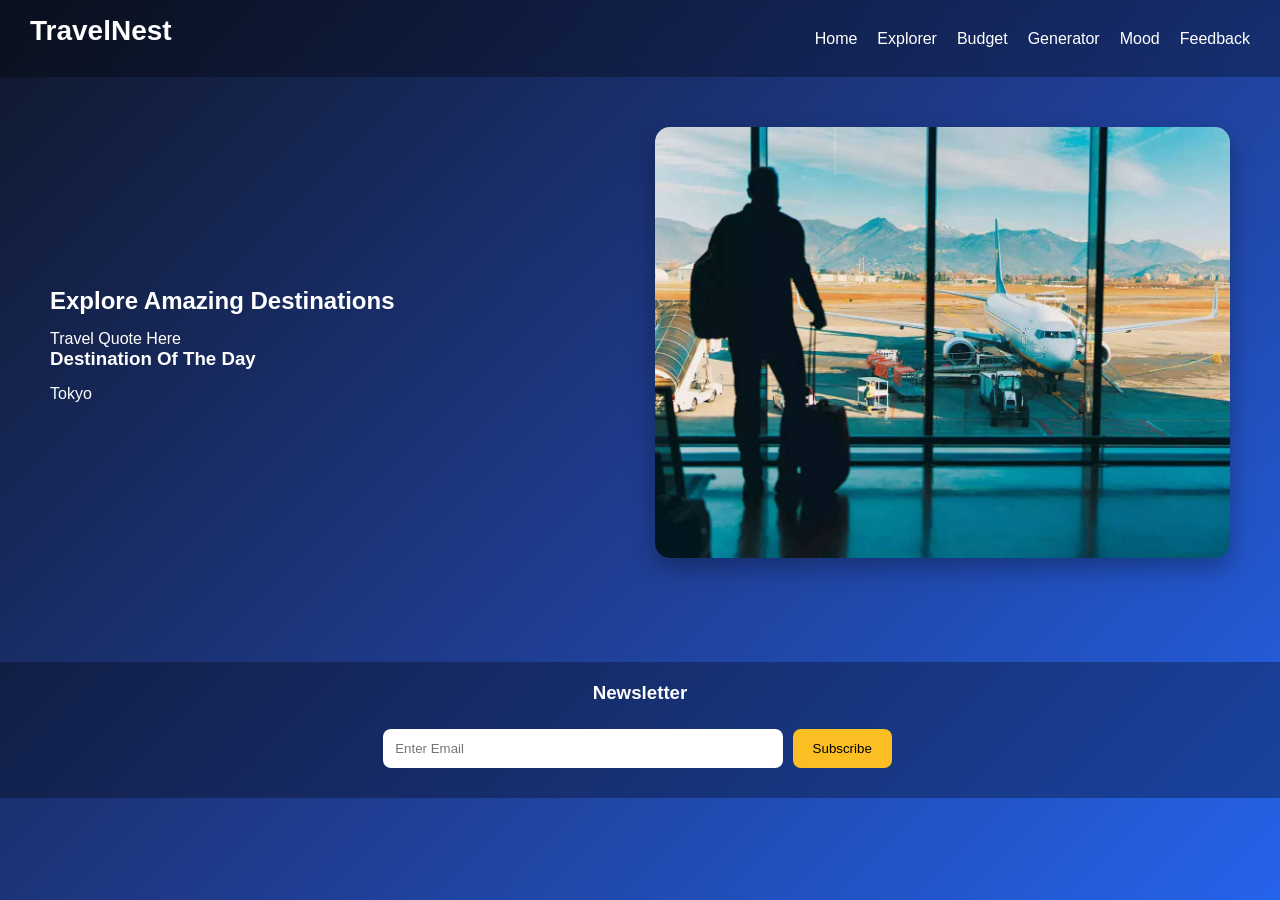
<file: index.html>
<!DOCTYPE html>
<html lang="en">
<head>
<meta charset="UTF-8">
<meta name="viewport" content="width=device-width, initial-scale=1.0">
<title>TravelNest Home</title>
<link rel="manifest" href="manifest.json">
<link rel="icon" href="images/travel.png">
<link rel="stylesheet" href="css/style.css">
</head>

<body>

<nav>
    <h1>TravelNest</h1>

    <ul>
        <li><a href="index.html">Home</a></li>
        <li><a href="explorer.html">Explorer</a></li>
        <li><a href="budget.html">Budget</a></li>
        <li><a href="generator.html">Generator</a></li>
        <li><a href="mood.html">Mood</a></li>
        <li><a href="feedback.html">Feedback</a></li>
    </ul>
</nav>

<section class="hero">
    <div>
        <h2>Explore Amazing Destinations</h2>
        <p id="quote">Travel Quote Here</p>

        <h3>Destination Of The Day</h3>
        <p id="destinationDay"></p>
    </div>

    <div>
        <img src="images/travel2.jpg" alt="Travel Image">
    </div>
</section>

<footer>
    <h3>Newsletter</h3>

    <input type="email" id="email" placeholder="Enter Email">

    <button onclick="saveEmail()">
        Subscribe
    </button>
</footer>

<script src="js/data.js"></script>
<script src="js/main.js"></script>

</body>
</html>
</file>
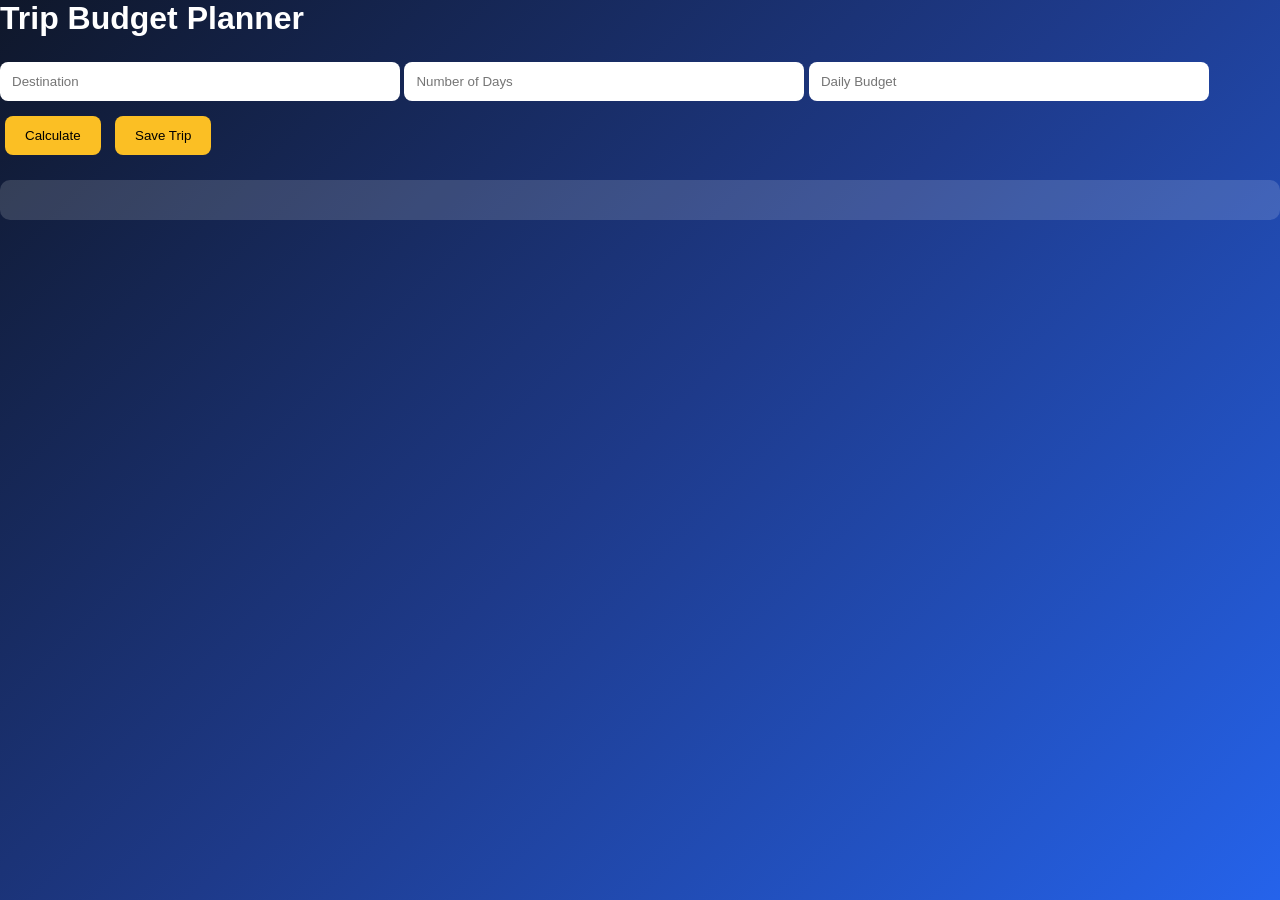
<file: budget.html>
<!DOCTYPE html>
<html>
<head>
    <title>Budget Planner</title>
    <link rel="manifest" href="manifest.json">
    <link rel="icon" href="images/travel.png">
    <link rel="stylesheet" href="css/style.css">
</head>
<body>

<h1>Trip Budget Planner</h1>

<input type="text" id="destination" placeholder="Destination">

<input type="number" id="days" placeholder="Number of Days">

<input type="number" id="dailyBudget" placeholder="Daily Budget">

<button onclick="calculateBudget()">
    Calculate
</button>

<button onclick="saveBudget()">
    Save Trip
</button>

<div id="result"></div>

<script src="js/budget.js"></script>

</body>
</html>
</file>
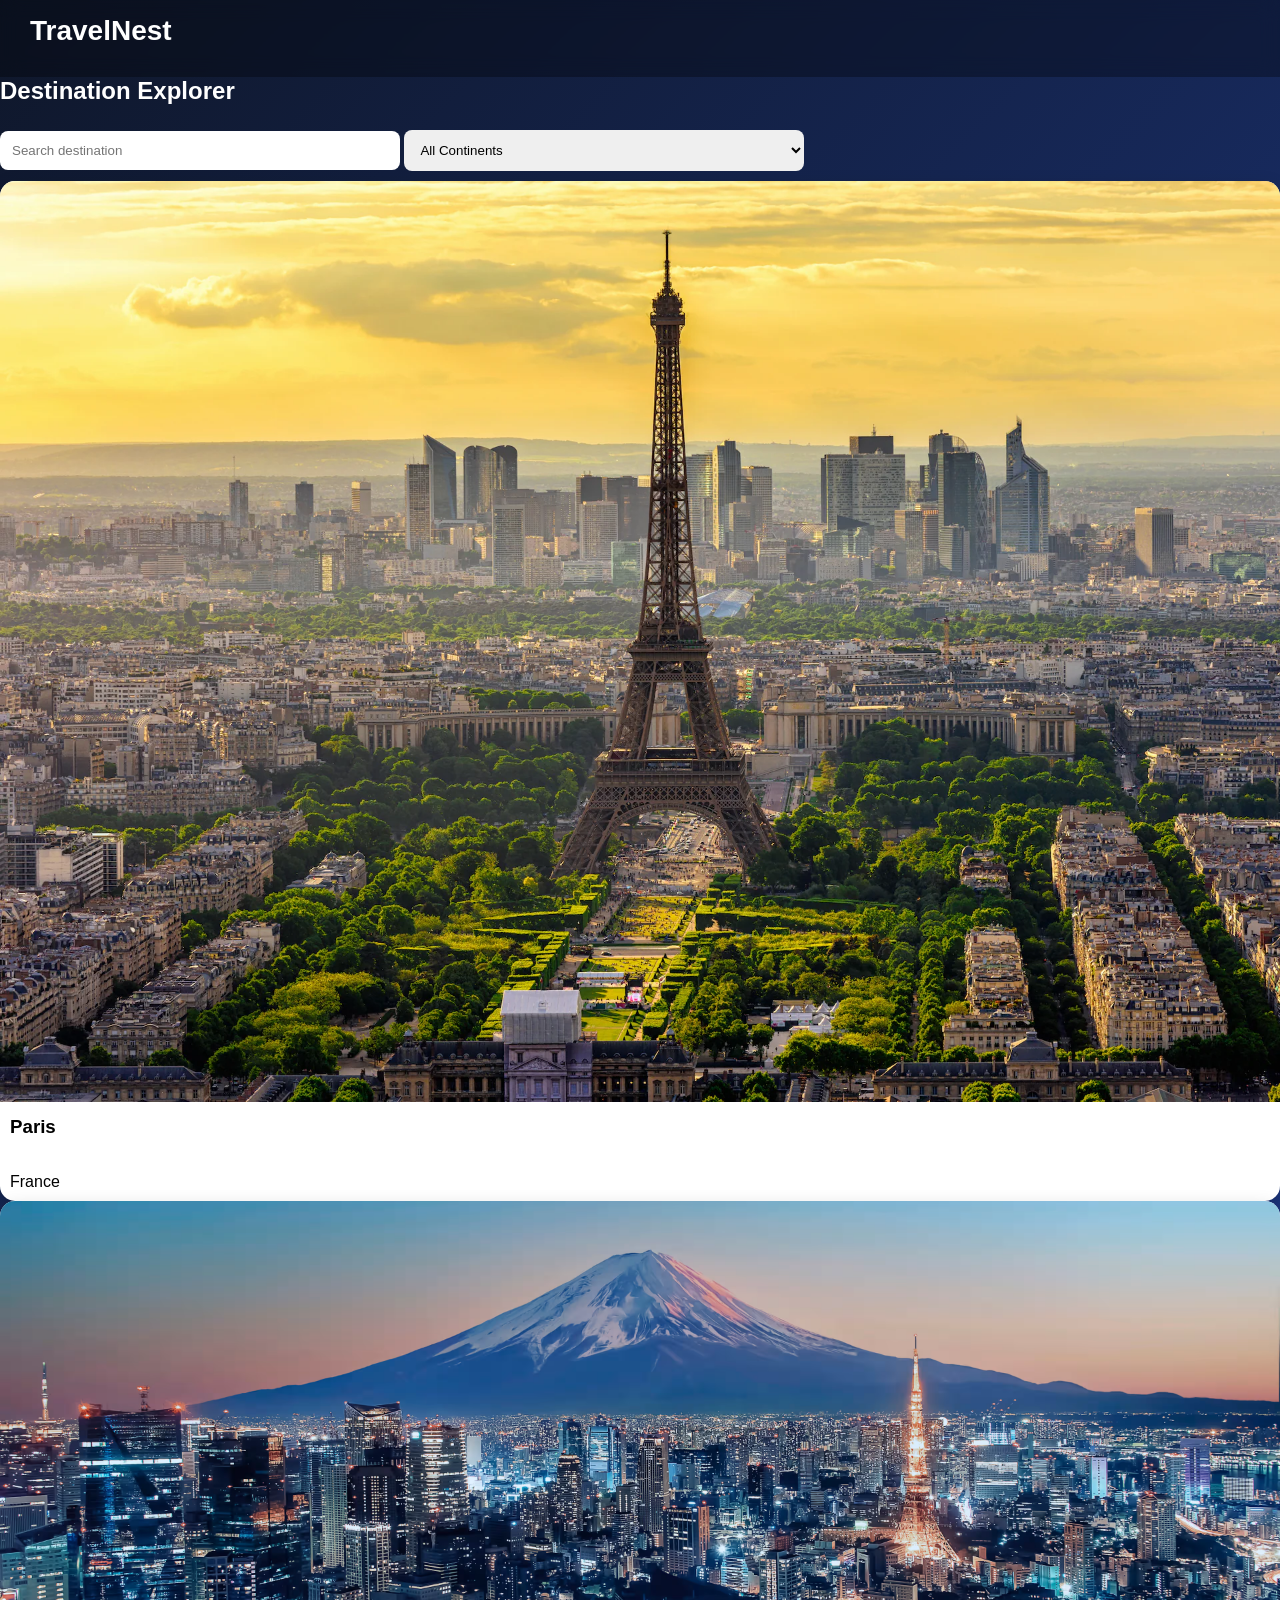
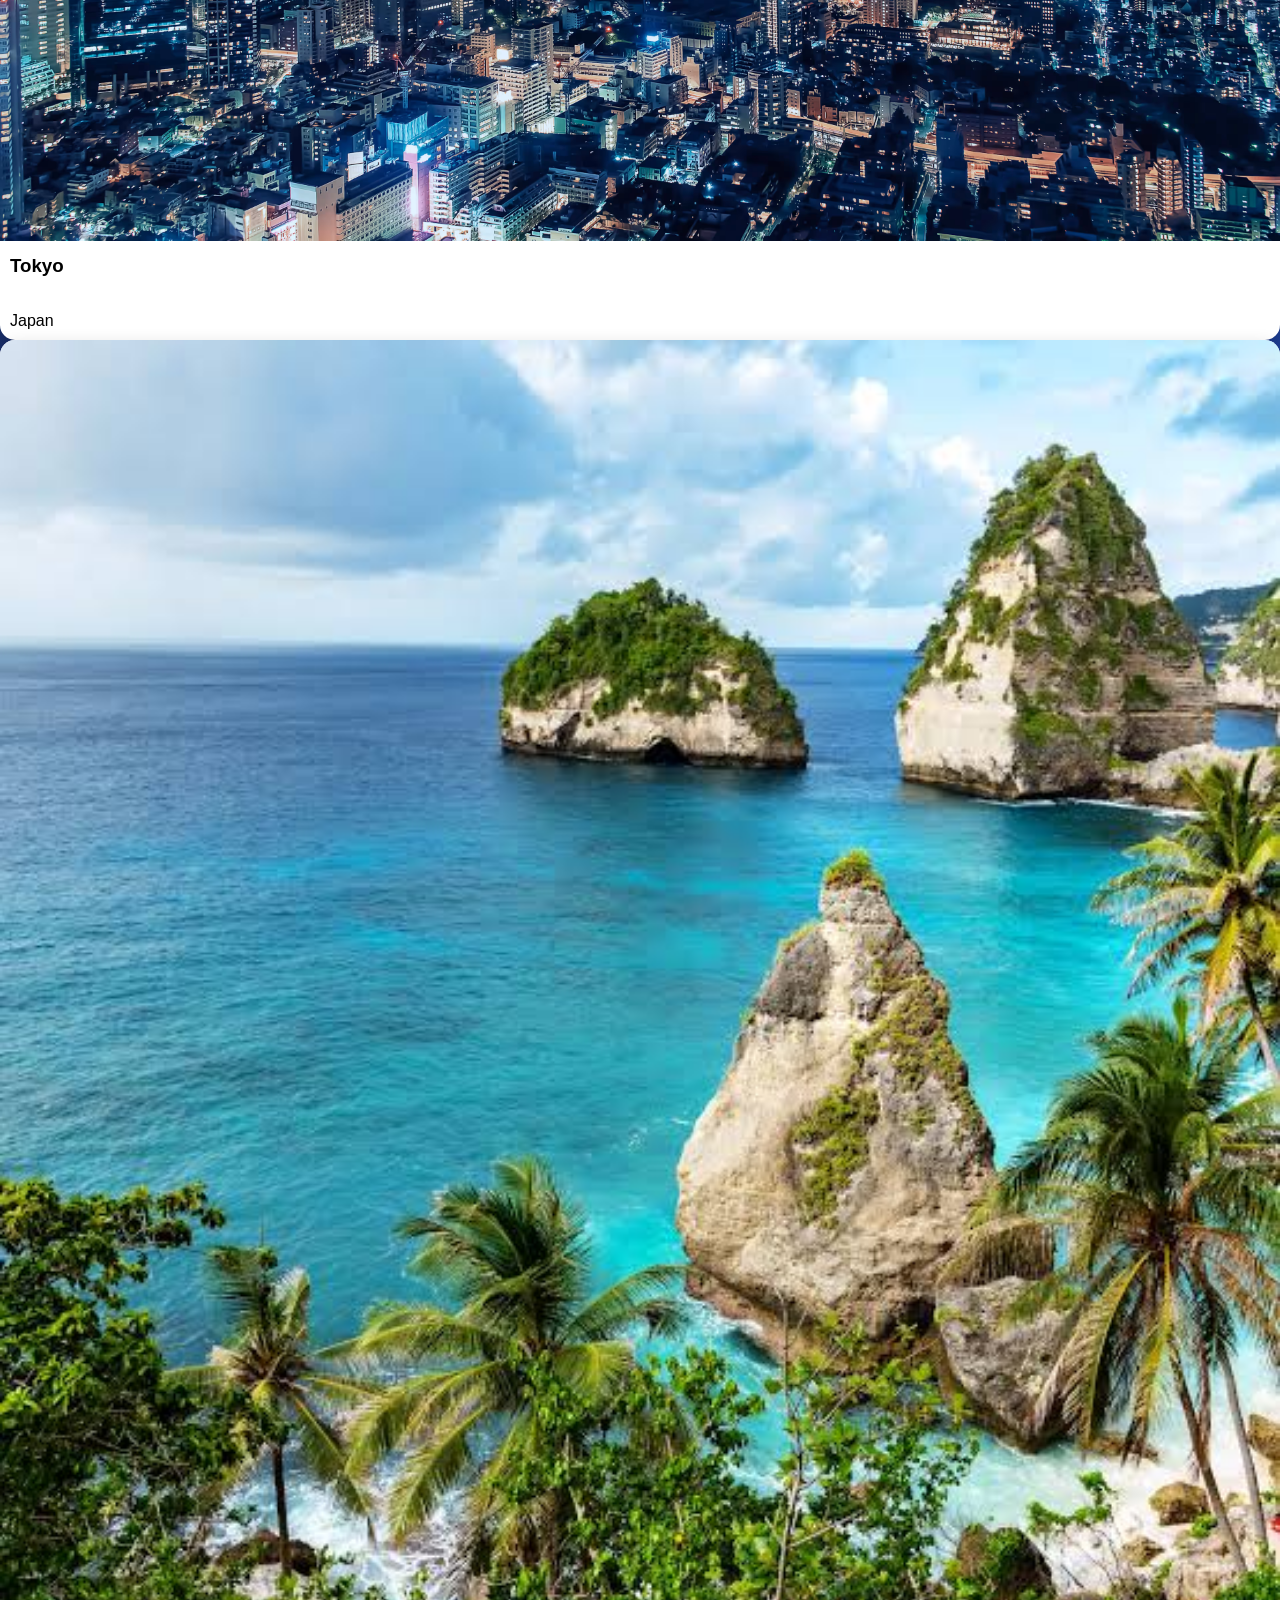
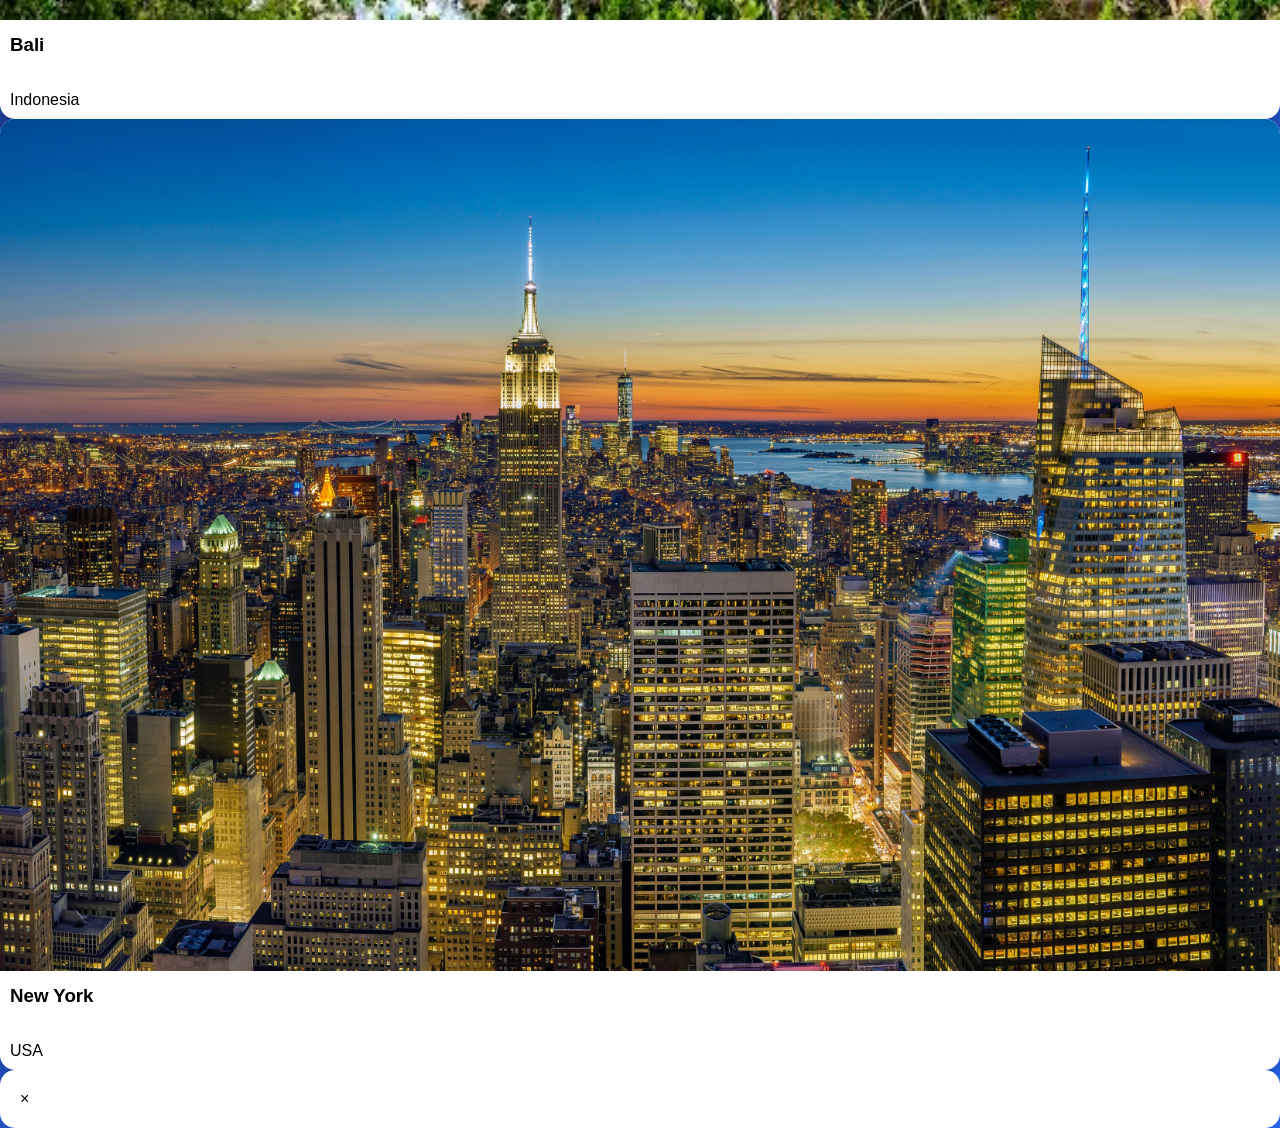
<file: explorer.html>
<!DOCTYPE html>
<html>
<head>
<title>Destination Explorer</title>
<link rel="manifest" href="manifest.json">
<link rel="icon" href="images/travel.png">
<link rel="stylesheet"
href="css/style.css">
</head>

<body>

<nav>
<h1>TravelNest</h1>
</nav>

<h2>Destination Explorer</h2>

<input
type="text"
id="search"
placeholder="Search destination">

<select id="continent">

<option value="all">
All Continents
</option>

<option value="Europe">
Europe
</option>

<option value="Asia">
Asia
</option>

<option value="North America">
North America
</option>

</select>

<div id="cards"></div>

<div id="modal" class="modal">

<div class="modal-content">

<span id="close">&times;</span>

<div id="modalBody"></div>

</div>

</div>

<script src="js/data.js"></script>
<script src="js/explorer.js"></script>

</body>
</html>
</file>
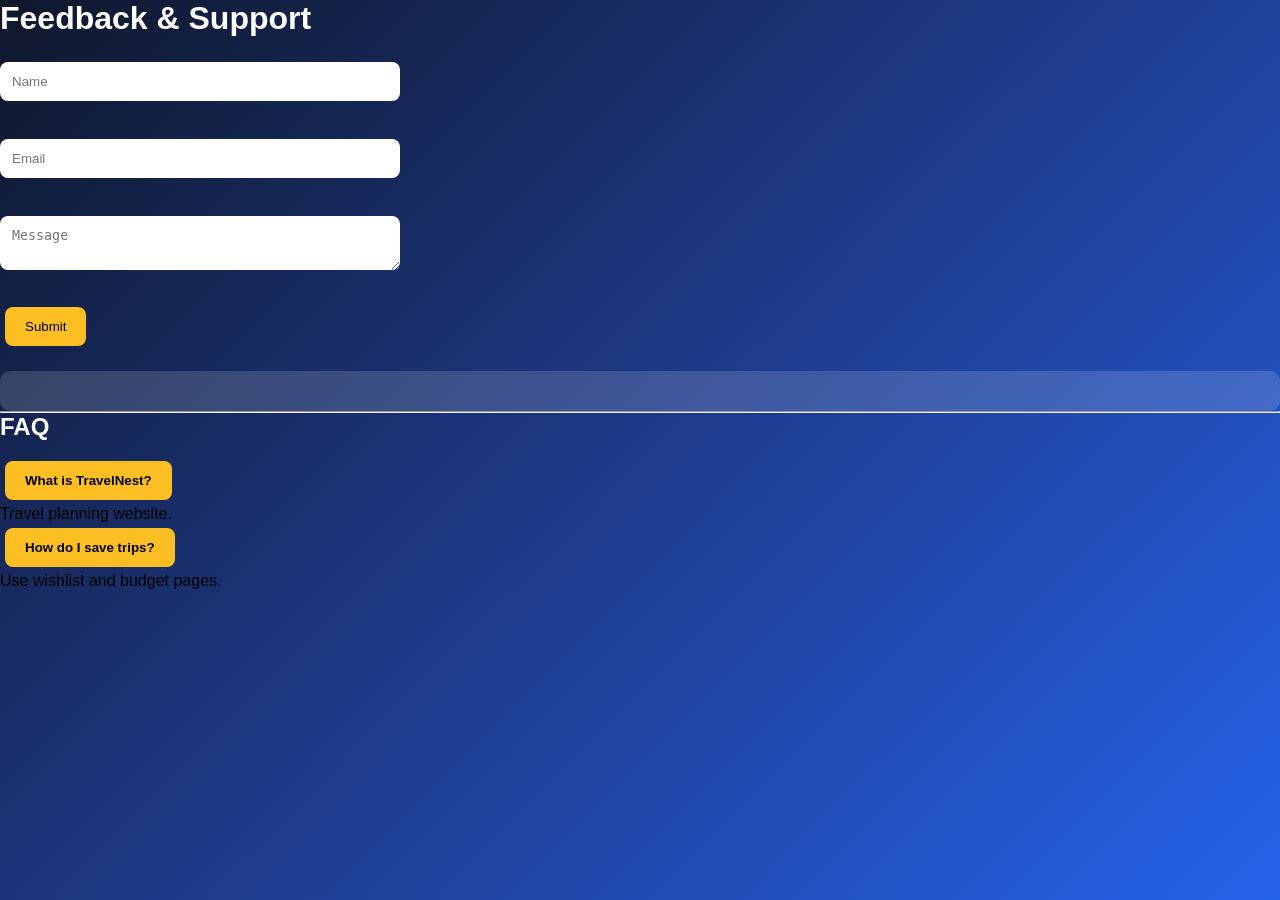
<file: feedback.html>
<!DOCTYPE html>
<html>
<head>
<title>Feedback & Support</title>
<link rel="manifest" href="manifest.json">
<link rel="icon" href="images/travel.png">
<link rel="stylesheet"
href="css/style.css">

</head>
<body>

<h1>Feedback & Support</h1>

<input
type="text"
id="name"
placeholder="Name">

<br><br>

<input
type="email"
id="email"
placeholder="Email">

<br><br>

<textarea
id="message"
placeholder="Message">
</textarea>

<br><br>

<button onclick="submitFeedback()">
Submit
</button>

<div id="confirmation"></div>

<hr>

<h2>FAQ</h2>

<button class="accordion">
What is TravelNest?
</button>

<div class="panel">
<p>
Travel planning website.
</p>
</div>

<button class="accordion">
How do I save trips?
</button>

<div class="panel">
<p>
Use wishlist and budget pages.
</p>
</div>

<script src="js/feedback.js"></script>

</body>
</html>
</file>
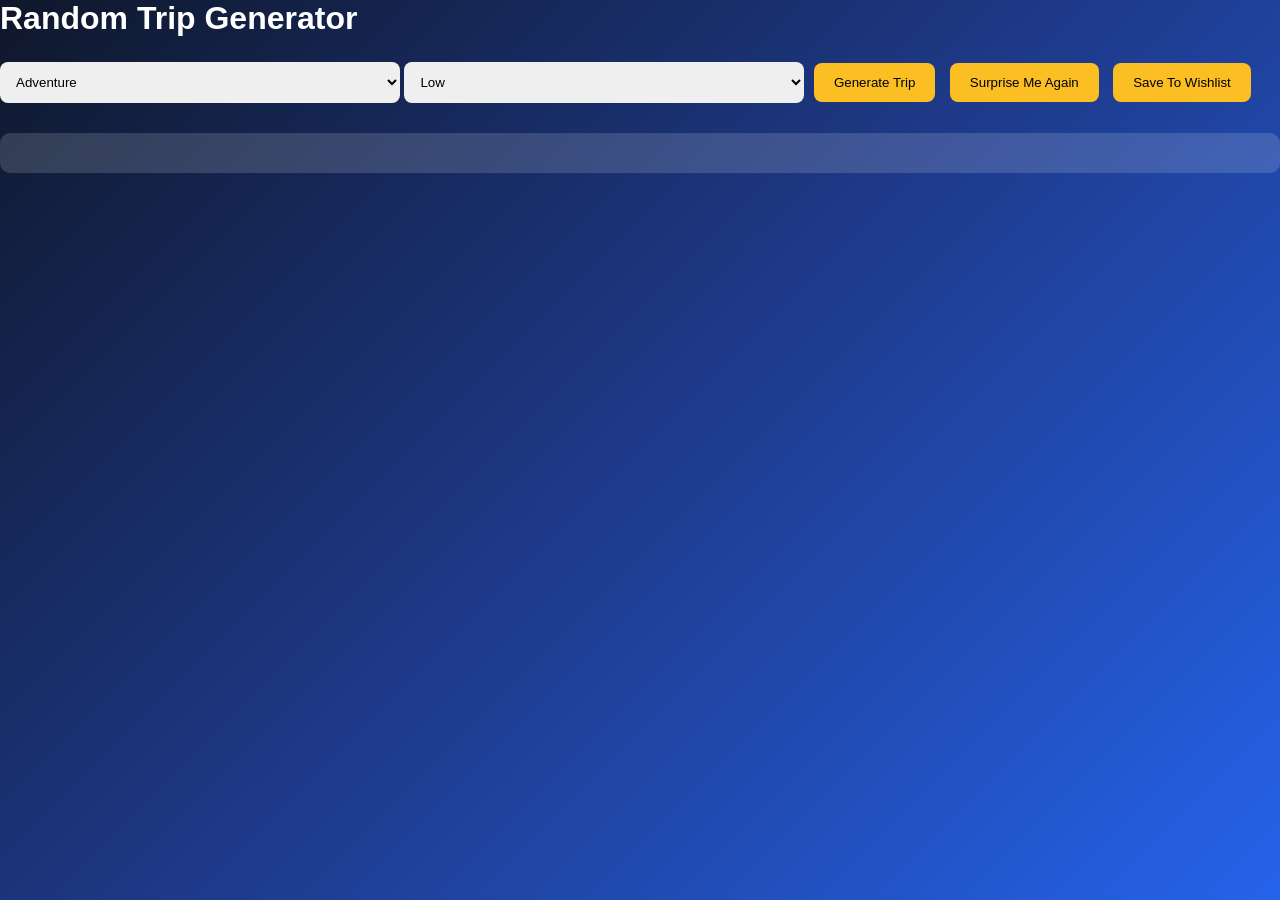
<file: generator.html>
<!DOCTYPE html>
<html>
<head>
    <title>Random Trip Generator</title>
    <link rel="manifest" href="manifest.json">
    <link rel="icon" href="images/travel.png">
    <link rel="stylesheet" href="css/style.css">
</head>
<body>

<h1>Random Trip Generator</h1>

<select id="travelType">
    <option>Adventure</option>
    <option>Relaxation</option>
    <option>Cultural</option>
    <option>Nature</option>
</select>

<select id="budgetRange">
    <option>Low</option>
    <option>Medium</option>
    <option>High</option>
</select>

<button onclick="generateTrip()">
Generate Trip
</button>

<button onclick="generateTrip()">
Surprise Me Again
</button>

<button onclick="saveWishlist()">
Save To Wishlist
</button>

<div id="tripResult"></div>

<script src="js/data.js"></script>
<script src="js/generator.js"></script>

</body>
</html>
</file>
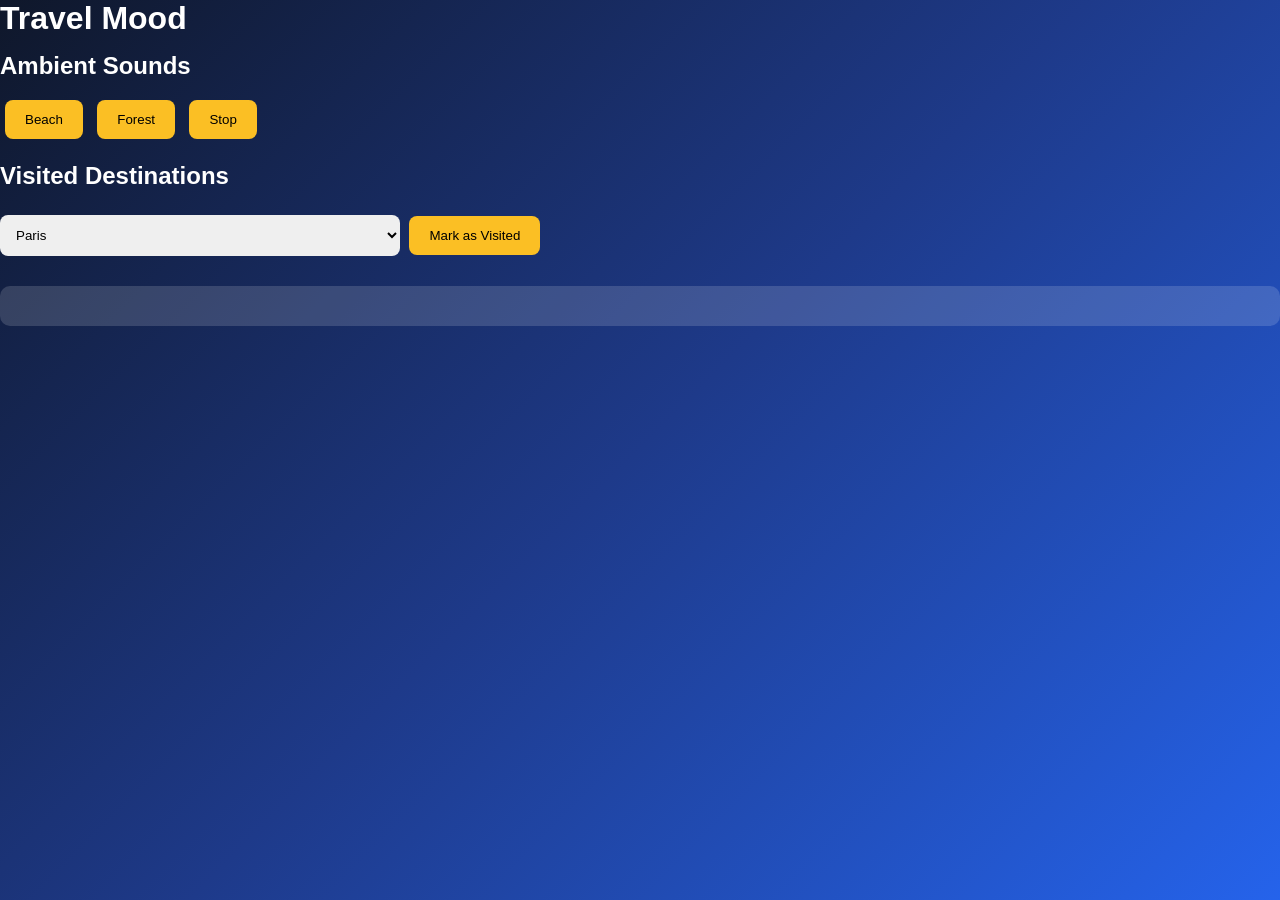
<file: mood.html>
<!DOCTYPE html>
<html>
<head>
    <title>Travel Mood</title>
    <link rel="manifest" href="manifest.json">
    <link rel="icon" href="images/travel.png">
    <link rel="stylesheet" href="css/style.css">
</head>
<body>

<h1>Travel Mood</h1>

<h2>Ambient Sounds</h2>

<button onclick="playBeach()">Beach</button>
<button onclick="playForest()">Forest</button>
<button onclick="stopAudio()">Stop</button>

<br><br>

<h2>Visited Destinations</h2>

<select id="visitedDestination">
    <option>Paris</option>
    <option>Tokyo</option>
    <option>Bali</option>
    <option>New York</option>
</select>

<button onclick="saveVisited()">
Mark as Visited
</button>

<div id="visitedResult"></div>

<script src="js/mood.js"></script>

</body>
</html>
</file>
<file: css/style.css>
*{
    margin:0;
    padding:0;
    box-sizing:border-box;
}

body{
    font-family:'Segoe UI',sans-serif;
    background:linear-gradient(135deg,#0f172a,#1e3a8a,#2563eb);
    color:white;
    min-height:100vh;
}

nav{
    background:rgba(0,0,0,0.3);
    backdrop-filter:blur(10px);
    display:flex;
    justify-content:space-between;
    align-items:center;
    padding:15px 30px;
    position:sticky;
    top:0;
}

nav h1{
    font-size:28px;
}

nav ul{
    display:flex;
    list-style:none;
    gap:20px;
}

nav a{
    color:white;
    text-decoration:none;
    transition:0.3s;
}

nav a:hover{
    color:#fbbf24;
}

h1,h2,h3{
    margin-bottom:15px;
}

.hero{
    display:grid;
    grid-template-columns:1fr 1fr;
    gap:30px;
    padding:50px;
    align-items:center;
}

.hero img{
    width:100%;
    border-radius:15px;
    box-shadow:0 10px 25px rgba(0,0,0,0.3);
}

.card{
    background:white;
    color:black;
    border-radius:15px;
    overflow:hidden;
    box-shadow:0 8px 20px rgba(0,0,0,0.2);
    transition:0.3s;
}

.card:hover{
    transform:translateY(-8px);
}

.card img{
    width:100%;
}

.card h3,
.card p{
    padding:10px;
}

input,
select,
textarea{
    width:100%;
    max-width:400px;
    padding:12px;
    border:none;
    border-radius:8px;
    margin:10px 0;
}

button{
    background:#fbbf24;
    color:black;
    border:none;
    padding:12px 20px;
    border-radius:8px;
    cursor:pointer;
    transition:0.3s;
    margin:5px;
}

button:hover{
    transform:scale(1.05);
}

footer{
    margin-top:50px;
    padding:20px;
    text-align:center;
    background:rgba(0,0,0,0.3);
}

.modal-content{
    background:white;
    color:black;
    border-radius:15px;
    padding:20px;
}

#result,
#tripResult,
#visitedResult,
#confirmation{
    margin-top:20px;
    padding:20px;
    background:rgba(255,255,255,0.15);
    border-radius:10px;
}

.accordion{
    background:#fbbf24;
    color:black;
    font-weight:bold;
}

.panel{
    color:black;
}

@media(max-width:768px){

.hero{
    grid-template-columns:1fr;
}

nav{
    flex-direction:column;
    gap:10px;
}

nav ul{
    flex-wrap:wrap;
    justify-content:center;
}

}
</file>
